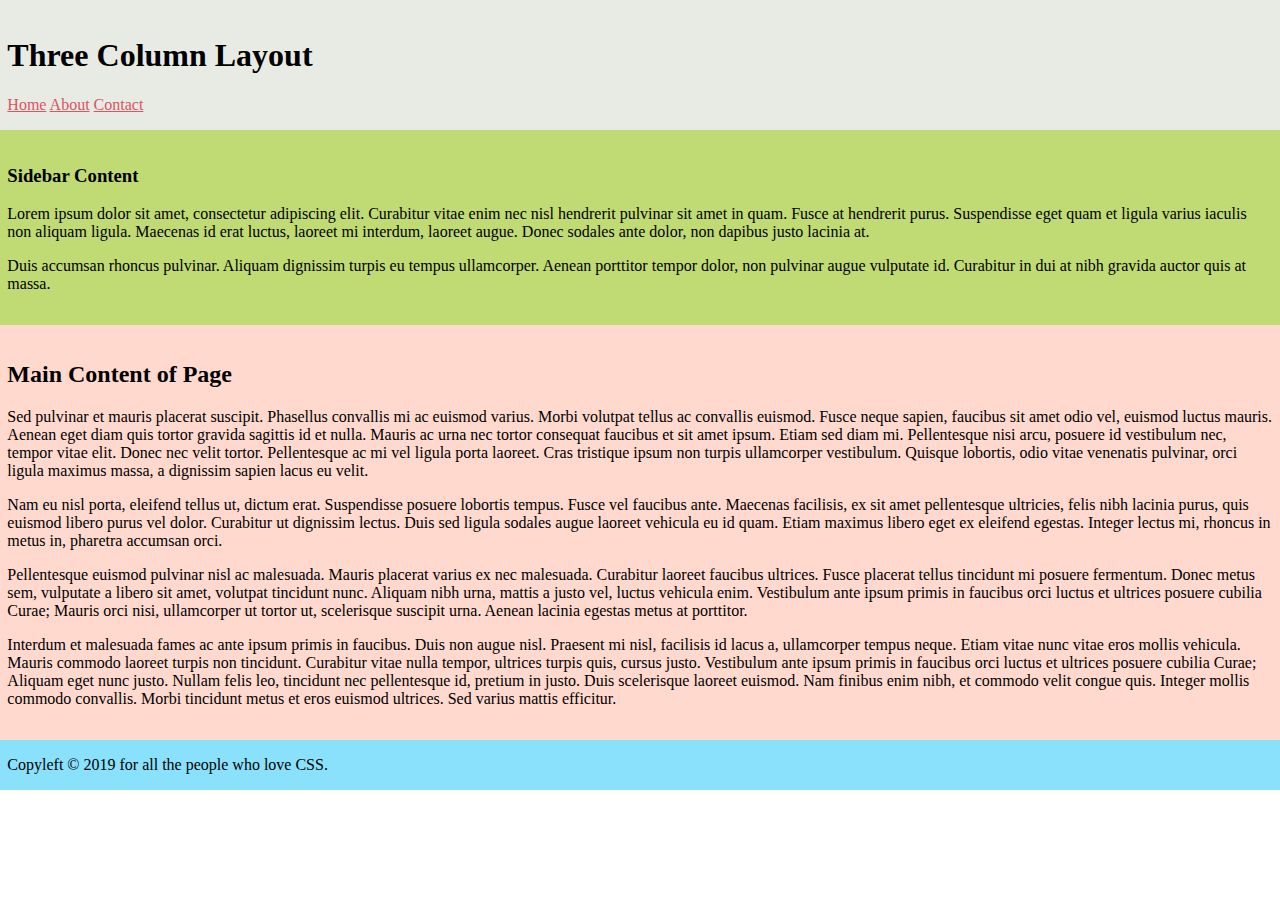
<file: example-1/index.html>
<html lang="en-US">
  <head>
    <meta charset="utf-8" />
    <title>Traditional Three Column Layout</title>
    <meta name="viewport" content="width=device-width,initial-scale=1.0" />
    <link rel="stylesheet" type="text/css" href="example1.css" />
  </head>

  <body>
    <header>
      <h1>Three Column Layout</h1>
      <nav>
        <a href="#">Home</a> 
        <a href="#">About</a> 
        <a href="#">Contact</a> 
      </nav> 
    </header>

    <aside>
      <h3>Sidebar Content</h3> 
      <p>
        Lorem ipsum dolor sit amet, consectetur adipiscing
        elit. Curabitur vitae enim nec nisl hendrerit pulvinar sit
        amet in quam. Fusce at hendrerit purus. Suspendisse eget quam
        et ligula varius iaculis non aliquam ligula. Maecenas id erat
        luctus, laoreet mi interdum, laoreet augue. Donec sodales ante
        dolor, non dapibus justo lacinia at.
      </p>

      <p>
        Duis accumsan rhoncus pulvinar. Aliquam dignissim turpis eu
        tempus ullamcorper. Aenean porttitor tempor dolor, non
        pulvinar augue vulputate id. Curabitur in dui at nibh gravida
        auctor quis at massa.
      </p> 
    </aside> 

    <article>
      <h2>Main Content of Page</h2>

      <p>
        Sed pulvinar et mauris placerat suscipit. Phasellus convallis
        mi ac euismod varius. Morbi volutpat tellus ac convallis
        euismod. Fusce neque sapien, faucibus sit amet odio vel,
        euismod luctus mauris. Aenean eget diam quis tortor gravida
        sagittis id et nulla. Mauris ac urna nec tortor consequat
        faucibus et sit amet ipsum. Etiam sed diam mi. Pellentesque
        nisi arcu, posuere id vestibulum nec, tempor vitae elit. Donec
        nec velit tortor. Pellentesque ac mi vel ligula porta
        laoreet. Cras tristique ipsum non turpis ullamcorper
        vestibulum. Quisque lobortis, odio vitae venenatis pulvinar,
        orci ligula maximus massa, a dignissim sapien lacus eu velit.
      </p>

      <p>
        Nam eu nisl porta, eleifend tellus ut, dictum
        erat. Suspendisse posuere lobortis tempus. Fusce vel faucibus
        ante. Maecenas facilisis, ex sit amet pellentesque ultricies,
        felis nibh lacinia purus, quis euismod libero purus vel
        dolor. Curabitur ut dignissim lectus. Duis sed ligula sodales
        augue laoreet vehicula eu id quam. Etiam maximus libero eget
        ex eleifend egestas. Integer lectus mi, rhoncus in metus in,
        pharetra accumsan orci.
      </p> 

      <p>
        Pellentesque euismod pulvinar nisl ac malesuada. Mauris
        placerat varius ex nec malesuada. Curabitur laoreet faucibus
        ultrices. Fusce placerat tellus tincidunt mi posuere
        fermentum. Donec metus sem, vulputate a libero sit amet,
        volutpat tincidunt nunc. Aliquam nibh urna, mattis a justo
        vel, luctus vehicula enim. Vestibulum ante ipsum primis in
        faucibus orci luctus et ultrices posuere cubilia Curae; Mauris
        orci nisi, ullamcorper ut tortor ut, scelerisque suscipit
        urna. Aenean lacinia egestas metus at porttitor.
      </p> 

      <p>
        Interdum et malesuada fames ac ante ipsum primis in
        faucibus. Duis non augue nisl. Praesent mi nisl, facilisis id
        lacus a, ullamcorper tempus neque. Etiam vitae nunc vitae eros
        mollis vehicula. Mauris commodo laoreet turpis non
        tincidunt. Curabitur vitae nulla tempor, ultrices turpis quis,
        cursus justo. Vestibulum ante ipsum primis in faucibus orci
        luctus et ultrices posuere cubilia Curae; Aliquam eget nunc
        justo. Nullam felis leo, tincidunt nec pellentesque id,
        pretium in justo. Duis scelerisque laoreet euismod. Nam
        finibus enim nibh, et commodo velit congue quis. Integer
        mollis commodo convallis. Morbi tincidunt metus et eros
        euismod ultrices. Sed varius mattis efficitur.
      </p> 
    </article>

    <footer>
      Copyleft &copy; 2019 for all the people who love CSS.
    </footer> 
  </body>
</html>
</file>
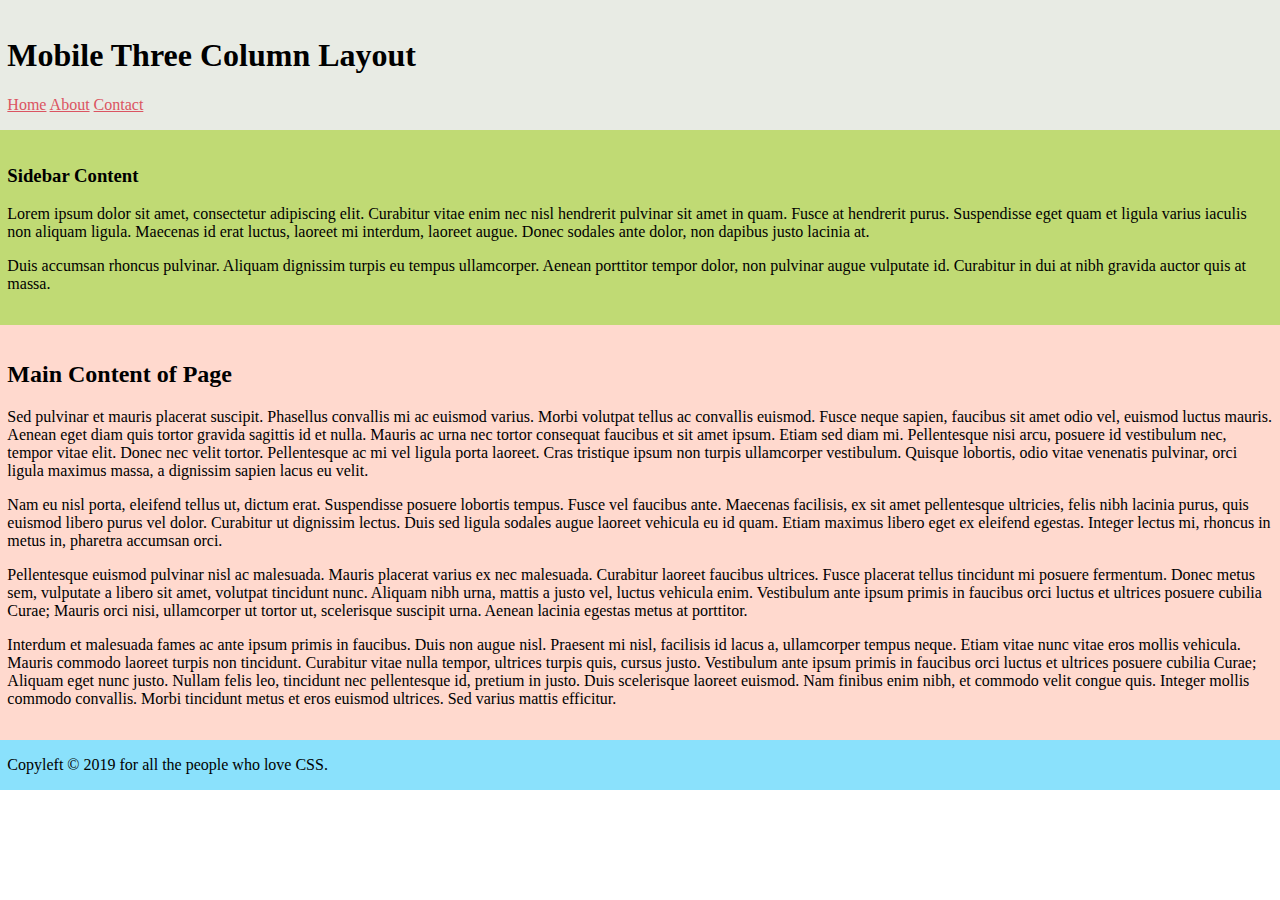
<file: example-2/index.html>
<html lang="en-US">
  <head>
    <meta charset="utf-8" />
    <title>Mobile Three Column Layout</title>
    <meta name="viewport" content="width=device-width,initial-scale=1.0" />
    <link rel="stylesheet" type="text/css" href="example2.css" />
  </head>

  <body>
    <header>
      <h1>Mobile Three Column Layout</h1>
      <nav>
        <a href="#">Home</a> 
        <a href="#">About</a> 
        <a href="#">Contact</a> 
      </nav> 
    </header>

    <aside>
      <h3>Sidebar Content</h3> 
      <p>
        Lorem ipsum dolor sit amet, consectetur adipiscing
        elit. Curabitur vitae enim nec nisl hendrerit pulvinar sit
        amet in quam. Fusce at hendrerit purus. Suspendisse eget quam
        et ligula varius iaculis non aliquam ligula. Maecenas id erat
        luctus, laoreet mi interdum, laoreet augue. Donec sodales ante
        dolor, non dapibus justo lacinia at.
      </p>

      <p>
        Duis accumsan rhoncus pulvinar. Aliquam dignissim turpis eu
        tempus ullamcorper. Aenean porttitor tempor dolor, non
        pulvinar augue vulputate id. Curabitur in dui at nibh gravida
        auctor quis at massa.
      </p> 
    </aside> 

    <article>
      <h2>Main Content of Page</h2>
      <p>
        Sed pulvinar et mauris placerat suscipit. Phasellus convallis
        mi ac euismod varius. Morbi volutpat tellus ac convallis
        euismod. Fusce neque sapien, faucibus sit amet odio vel,
        euismod luctus mauris. Aenean eget diam quis tortor gravida
        sagittis id et nulla. Mauris ac urna nec tortor consequat
        faucibus et sit amet ipsum. Etiam sed diam mi. Pellentesque
        nisi arcu, posuere id vestibulum nec, tempor vitae elit. Donec
        nec velit tortor. Pellentesque ac mi vel ligula porta
        laoreet. Cras tristique ipsum non turpis ullamcorper
        vestibulum. Quisque lobortis, odio vitae venenatis pulvinar,
        orci ligula maximus massa, a dignissim sapien lacus eu velit.
      </p>

      <p>
        Nam eu nisl porta, eleifend tellus ut, dictum
        erat. Suspendisse posuere lobortis tempus. Fusce vel faucibus
        ante. Maecenas facilisis, ex sit amet pellentesque ultricies,
        felis nibh lacinia purus, quis euismod libero purus vel
        dolor. Curabitur ut dignissim lectus. Duis sed ligula sodales
        augue laoreet vehicula eu id quam. Etiam maximus libero eget
        ex eleifend egestas. Integer lectus mi, rhoncus in metus in,
        pharetra accumsan orci.
      </p> 

      <p>
        Pellentesque euismod pulvinar nisl ac malesuada. Mauris
        placerat varius ex nec malesuada. Curabitur laoreet faucibus
        ultrices. Fusce placerat tellus tincidunt mi posuere
        fermentum. Donec metus sem, vulputate a libero sit amet,
        volutpat tincidunt nunc. Aliquam nibh urna, mattis a justo
        vel, luctus vehicula enim. Vestibulum ante ipsum primis in
        faucibus orci luctus et ultrices posuere cubilia Curae; Mauris
        orci nisi, ullamcorper ut tortor ut, scelerisque suscipit
        urna. Aenean lacinia egestas metus at porttitor.
      </p> 

      <p>
        Interdum et malesuada fames ac ante ipsum primis in
        faucibus. Duis non augue nisl. Praesent mi nisl, facilisis id
        lacus a, ullamcorper tempus neque. Etiam vitae nunc vitae eros
        mollis vehicula. Mauris commodo laoreet turpis non
        tincidunt. Curabitur vitae nulla tempor, ultrices turpis quis,
        cursus justo. Vestibulum ante ipsum primis in faucibus orci
        luctus et ultrices posuere cubilia Curae; Aliquam eget nunc
        justo. Nullam felis leo, tincidunt nec pellentesque id,
        pretium in justo. Duis scelerisque laoreet euismod. Nam
        finibus enim nibh, et commodo velit congue quis. Integer
        mollis commodo convallis. Morbi tincidunt metus et eros
        euismod ultrices. Sed varius mattis efficitur.
      </p> 
    </article>

    <footer>
      Copyleft &copy; 2019 for all the people who love CSS.
    </footer> 
  </body>
</html>
</file>
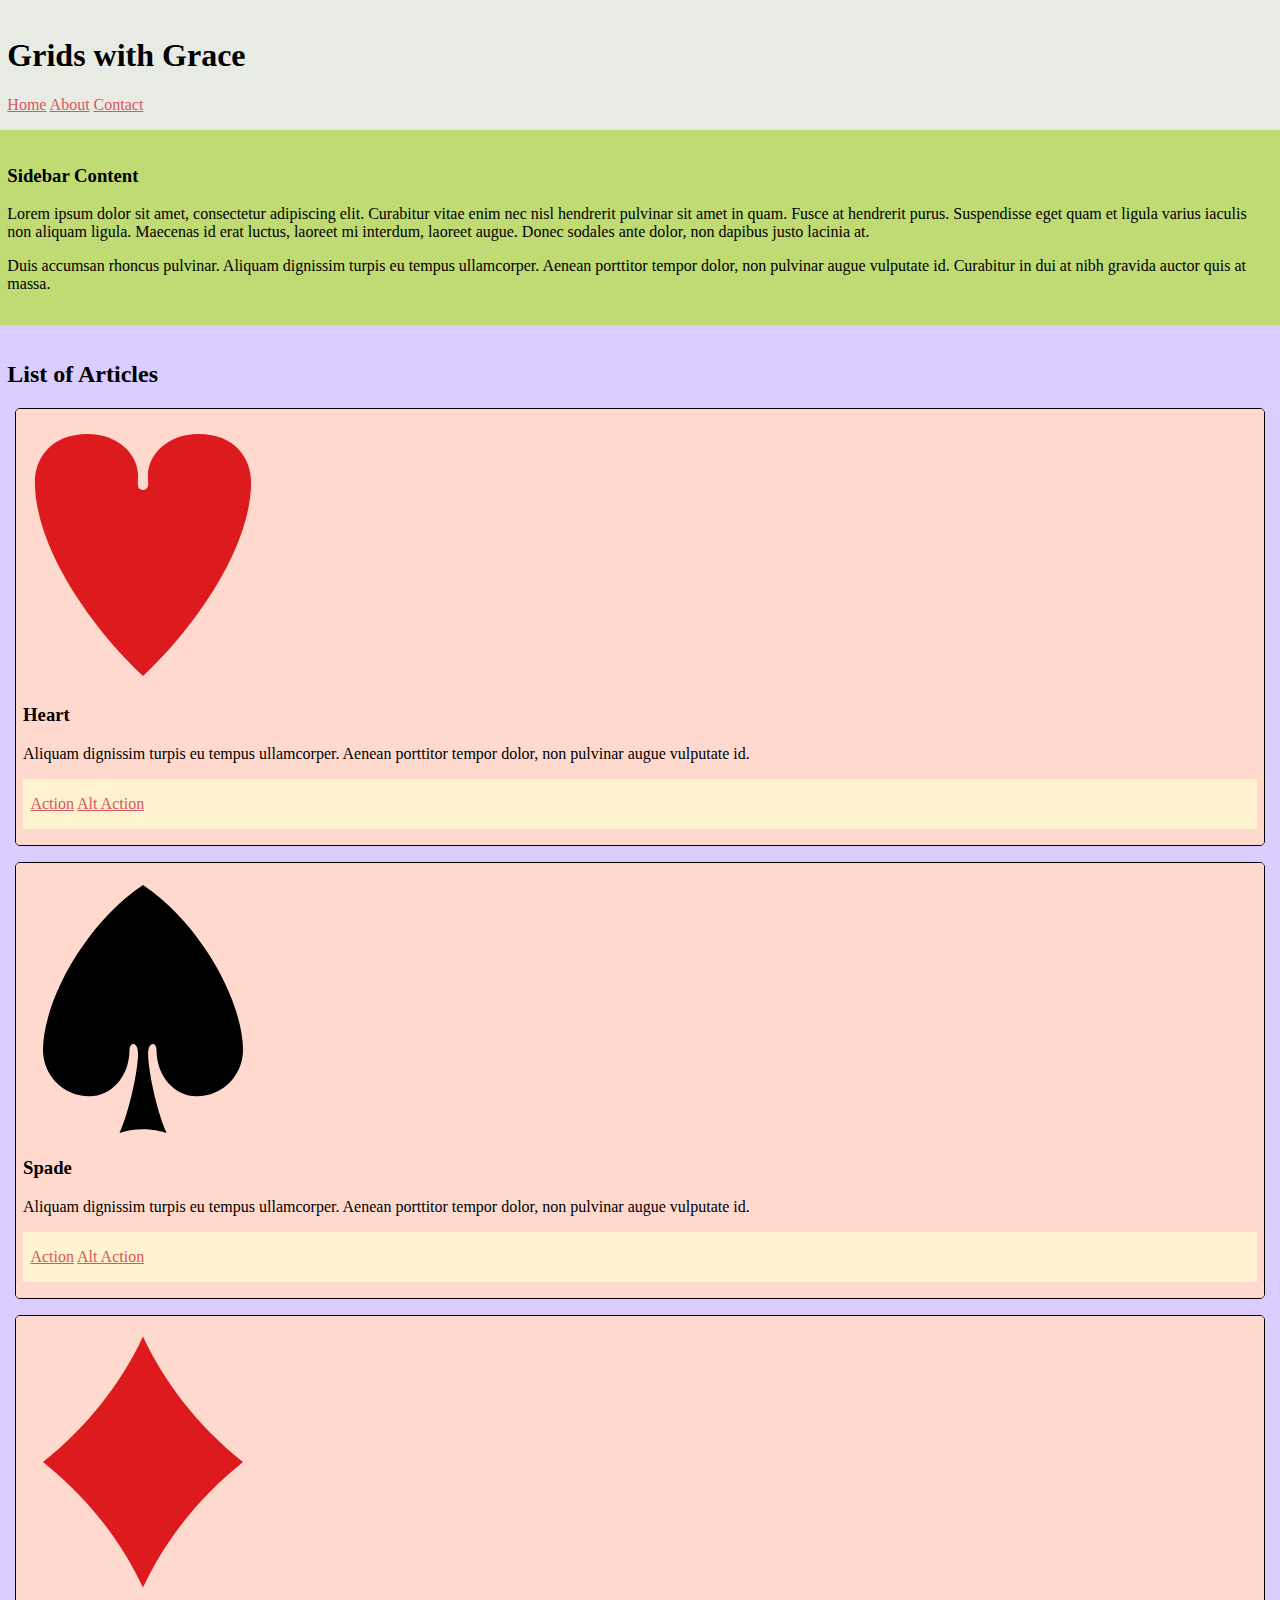
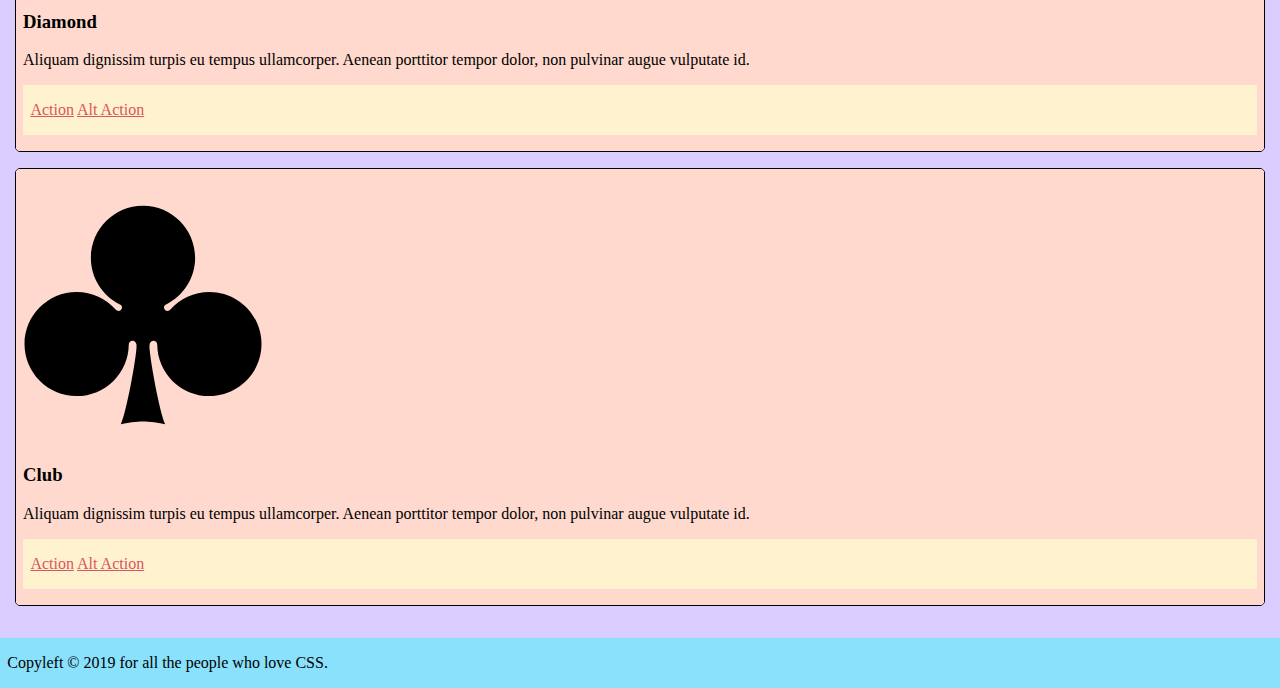
<file: example-3/index.html>
<html lang="en-US">
  <head>
    <meta charset="utf-8" />
    <title>Grids with Grace</title>
    <meta name="viewport" content="width=device-width,initial-scale=1.0" />
    <link rel="stylesheet" type="text/css" href="example3.css" />
  </head>

  <body>
    <header>
      <h1>Grids with Grace</h1>

      <nav>
        <a href="#">Home</a> 
        <a href="#">About</a> 
        <a href="#">Contact</a> 
      </nav> 
    </header>

    <aside>
      <h3>Sidebar Content</h3> 

      <p>
        Lorem ipsum dolor sit amet, consectetur adipiscing
        elit. Curabitur vitae enim nec nisl hendrerit pulvinar sit
        amet in quam. Fusce at hendrerit purus. Suspendisse eget quam
        et ligula varius iaculis non aliquam ligula. Maecenas id erat
        luctus, laoreet mi interdum, laoreet augue. Donec sodales ante
        dolor, non dapibus justo lacinia at.
      </p>

      <p>
        Duis accumsan rhoncus pulvinar. Aliquam dignissim turpis eu
        tempus ullamcorper. Aenean porttitor tempor dolor, non
        pulvinar augue vulputate id. Curabitur in dui at nibh gravida
        auctor quis at massa.
      </p> 
    </aside> 

    <main>
      <h2>List of Articles</h2>

      <ul class="list-of-articles">
        <li>
          <article>
            <img src="heart-suit.svg" alt="A heart suit" />

            <h3>Heart</h3>

            <p class="description">
              Aliquam dignissim turpis eu tempus ullamcorper. Aenean
              porttitor tempor dolor, non pulvinar augue vulputate id.
            </p>

            <footer>
              <a href="#">Action</a> 
              <a href="#">Alt Action</a>
            </footer>
          </article>
        </li>

        <li class="alt">
          <article>
            <img src="spade-suit.svg" alt="A spade suit" />

            <h3>Spade</h3>

            <p class="description">
              Aliquam dignissim turpis eu tempus ullamcorper. Aenean
              porttitor tempor dolor, non pulvinar augue vulputate id.
            </p>

            <footer>
              <a href="#">Action</a> 
              <a href="#">Alt Action</a>
            </footer>
          </article>
        </li>

        <li>
          <article>
            <img src="diamond-suit.svg" alt="A diamond suit" />

            <h3>Diamond</h3>

            <p class="description">
              Aliquam dignissim turpis eu tempus ullamcorper. Aenean
              porttitor tempor dolor, non pulvinar augue vulputate id.
            </p>

            <footer>
              <a href="#">Action</a> 
              <a href="#">Alt Action</a>
            </footer>
          </article>
        </li>

        <li class="alt">
          <article>
            <img src="club-suit.svg" alt="A club suit" />

            <h3>Club</h3>

            <p class="description">
              Aliquam dignissim turpis eu tempus ullamcorper. Aenean
              porttitor tempor dolor, non pulvinar augue vulputate id.
            </p>

            <footer>
              <a href="#">Action</a> 
              <a href="#">Alt Action</a>
            </footer>
          </article>
        </li>
      </ul>
    </main>

    <footer>
      Copyleft &copy; 2019 for all the people who love CSS.
    </footer> 
  </body>
</html>
</file>
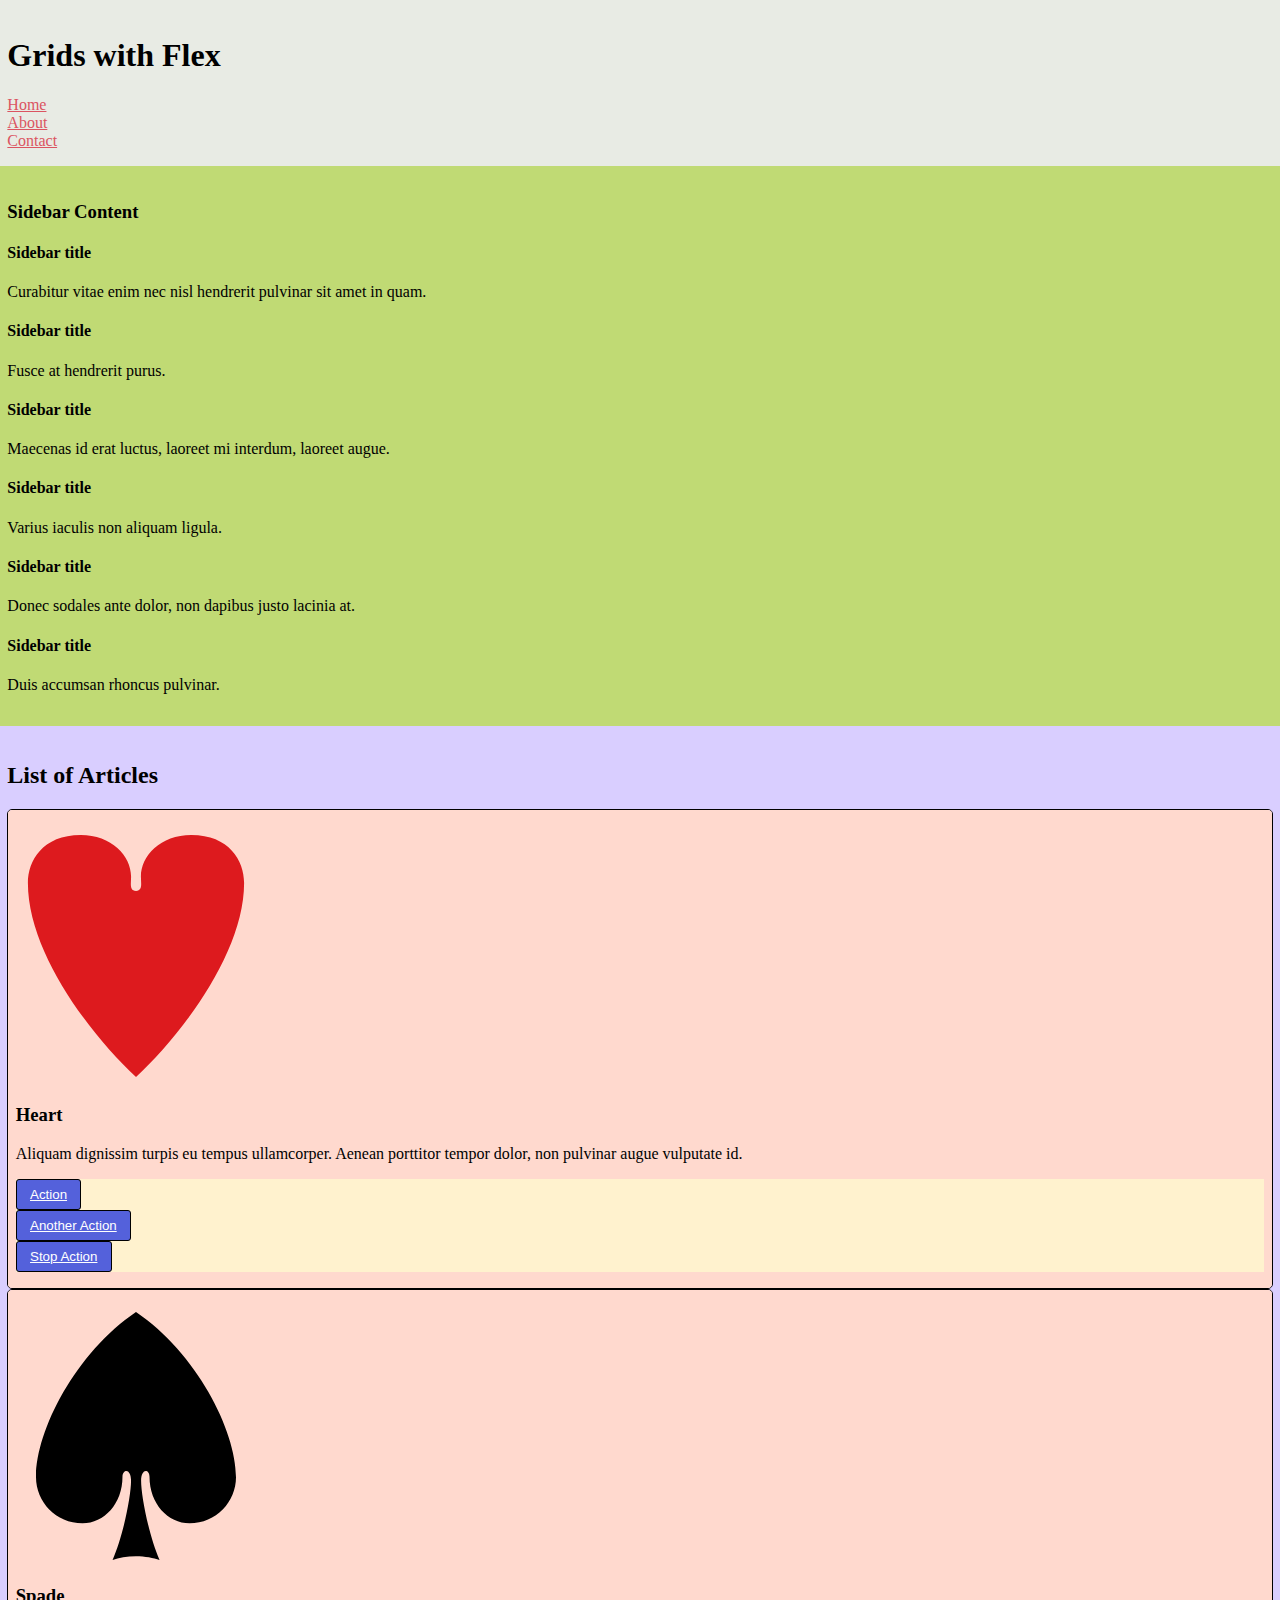
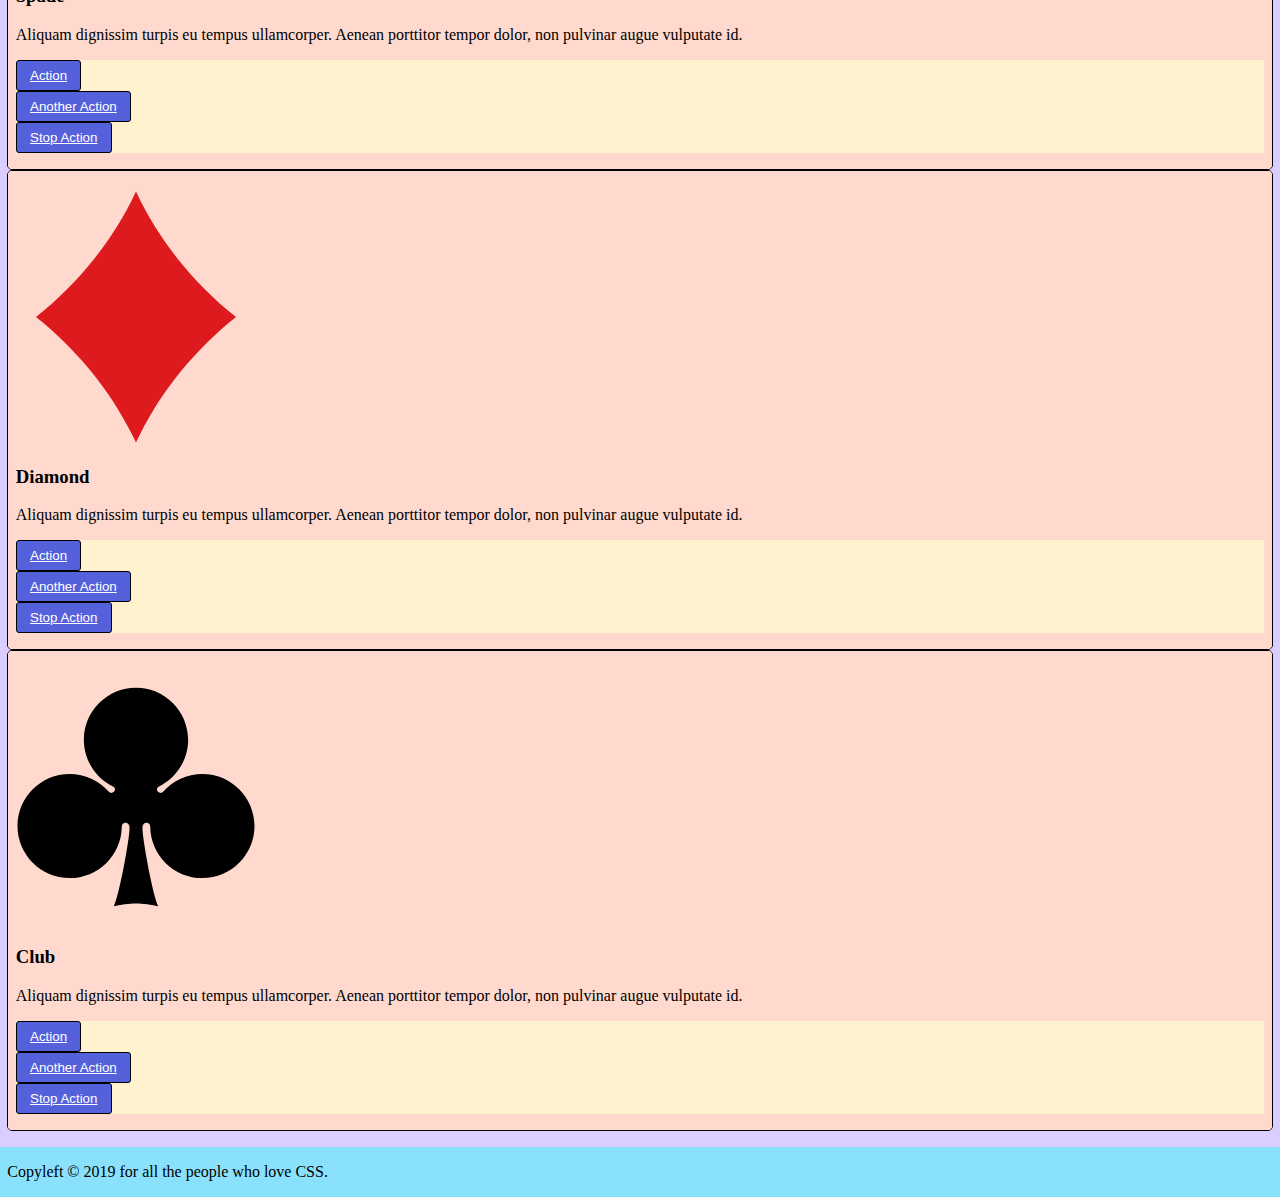
<file: example-4/index.html>
<html lang="en-US">
  <head>
    <meta charset="utf-8" />
    <title>Grids with Flex Example</title>
    <meta name="viewport" content="width=device-width,initial-scale=1.0" />
    <link rel="stylesheet" type="text/css" href="example4.css" />
  </head>

  <body>
    <header>
      <h1>Grids with Flex</h1>
      <nav>
        <ul>
          <li><a href="#">Home</a></li>
          <li><a href="#">About</a></li>
          <li><a href="#">Contact</a></li>
        </ul>
      </nav>
    </header>

    <aside>
      <h3>Sidebar Content</h3>
      <ul>
        <li>
          <h4>Sidebar title</h4>
          <p>
            Curabitur vitae enim nec nisl hendrerit pulvinar sit amet
            in quam.
          </p>
        </li>

        <li>
          <h4>Sidebar title</h4>
          <p>Fusce at hendrerit purus.</p>
        </li>

        <li>
          <h4>Sidebar title</h4>
          <p>
            Maecenas id erat luctus, laoreet mi interdum, laoreet
            augue.
          </p>
        </li>

        <li>
          <h4>Sidebar title</h4>
          <p>Varius iaculis non aliquam ligula.</p>
        </li>

        <li>
          <h4>Sidebar title</h4>
          <p>Donec sodales ante dolor, non dapibus justo lacinia at.</p>
        </li>

        <li>
          <h4>Sidebar title</h4>
          <p>Duis accumsan rhoncus pulvinar.</p>
        </li>
      </ul>
    </aside>

    <main>
      <h2>List of Articles</h2>

      <ul class="list-of-articles">
        <li>
          <article>
            <img src="heart-suit.svg" alt="A heart suit" />

            <h3>Heart</h3>

            <p class="description">
              Aliquam dignissim turpis eu tempus ullamcorper. Aenean
              porttitor tempor dolor, non pulvinar augue vulputate id.
            </p>

            <menu class="actions">
              <li><button>Action</button></li>
              <li><button>Another Action</button></li>
              <li><button>Stop Action</button></li>
            </menu>
          </article>
        </li>

        <li class="alt">
          <article>
            <img src="spade-suit.svg" alt="A spade suit" />

            <h3>Spade</h3>

            <p class="description">
              Aliquam dignissim turpis eu tempus ullamcorper. Aenean
              porttitor tempor dolor, non pulvinar augue vulputate id.
            </p>

            <menu class="actions">
              <li><button>Action</button></li>
              <li><button>Another Action</button></li>
              <li><button>Stop Action</button></li>
            </menu>
          </article>
        </li>

        <li>
          <article>
            <img src="diamond-suit.svg" alt="A diamond suit" />

            <h3>Diamond</h3>

            <p class="description">
              Aliquam dignissim turpis eu tempus ullamcorper. Aenean
              porttitor tempor dolor, non pulvinar augue vulputate id.
            </p>

            <menu class="actions">
              <li><button>Action</button></li>
              <li><button>Another Action</button></li>
              <li><button>Stop Action</button></li>
            </menu>
          </article>
        </li>

        <li class="alt">
          <article>
            <img src="club-suit.svg" alt="A club suit" />

            <h3>Club</h3>

            <p class="description">
              Aliquam dignissim turpis eu tempus ullamcorper. Aenean
              porttitor tempor dolor, non pulvinar augue vulputate id.
            </p>

            <menu class="actions">
              <li><button>Action</button></li>
              <li><button>Another Action</button></li>
              <li><button>Stop Action</button></li>
            </menu>
          </article>
        </li>
      </ul>
    </main>

    <footer>
      Copyleft &copy; 2019 for all the people who love CSS.
    </footer>
  </body>
</html>
</file>
<file: example-1/example1.css>
/* Styles for Example 1: Three Column Traiditional Layout */

body {
  color: black;
  margin: 0;
}

a, a:link, a:hover, a:visited, a:active {
  color: #DB5461;
}

body > article,
body > aside,
body > footer,
body > header {
  padding: 1em 1ex;
}

header {
  background: #E8EBE4;
}

article {
  background: #FFD9CE;
}

aside {
  background: #C0DA74;
}

footer {
  background: #8AE1FC;
}

/* TODO: Write styles to create a traditional 3 column layout. */
</file>
<file: example-2/example2.css>
/* Styles for Example 2: Mobile Three Column Traiditional Layout */

body {
  color: black;
  margin: 0;
}

a, a:link, a:hover, a:visited, a:active {
  color: #DB5461;
}

body > article,
body > aside,
body > footer,
body > header {
  padding: 1em 1ex;
}

header {
  background: #E8EBE4;
}

article {
  background: #FFD9CE;
}

aside {
  background: #C0DA74;
}

footer {
  background: #8AE1FC;
}

/* TODO: Write styles to make traditional 3 column layout.*/

/* TODO: Write media queries to change layout depending on screen size/orientation.*/
</file>
<file: example-3/example3.css>
/* Styles for Example 3: Graceful Grids Example */

body {
  color: black;
  margin: 0;
}

a, a:link, a:hover, a:visited, a:active {
  color: #DB5461;
}

main,
article,
aside,
footer,
header {
  padding: 1em 1ex;
}

header {
  background: #E8EBE4;
}

main {
  background: #D9CEFF;
}

article {
  background: #FFD9CE;
}

aside {
  background: #C0DA74;
}

footer {
  background: #8AE1FC;
}

article > footer {
  background: #FFF2CE;
}

ul {
  list-style: none;
  margin: 0;
  padding: 0;
}

li {
  border: 1px solid black;
  border-radius: 5px;
  margin: 1em 1ex;
  overflow: hidden;
}

/* TODO: Write styles to create alternating layout for items. */

/* TODO: Write media queries to change layout depending on screen size/orientation.*/
</file>
<file: example-4/example4.css>
/* Styles for Example 4: Grids with Flex */

body {
  color: black;
  margin: 0;
}

a, a:link, a:hover, a:visited, a:active {
  color: #DB5461;
}

button, button:active {
  background: #5461DB;
  border: 1px solid black;
  border-radius: 3px;
  color: white;
  cursor: pointer;
  padding: 1ex 1em;
  text-decoration: underline;
}

main,
article,
aside,
footer,
header {
  padding: 1em 1ex;
}

header {
  background: #E8EBE4;
}

main {
  background: #D9CEFF;
}

article {
  background: #FFD9CE;
}

aside {
  background: #C0DA74;
}

footer {
  background: #8AE1FC;
}

article > menu {
  background: #FFF2CE;
}

menu,
ul {
  list-style: none;
  margin: 0;
  padding: 0;
}

.list-of-articles > li {
  border: 1px solid black;
  border-radius: 5px;
  overflow: hidden;
}

/* TODO: Write styles to combine the use of grid and flex. */

/* TODO: Write media queries to change layout depending on screen size/orientation.*/
</file>
